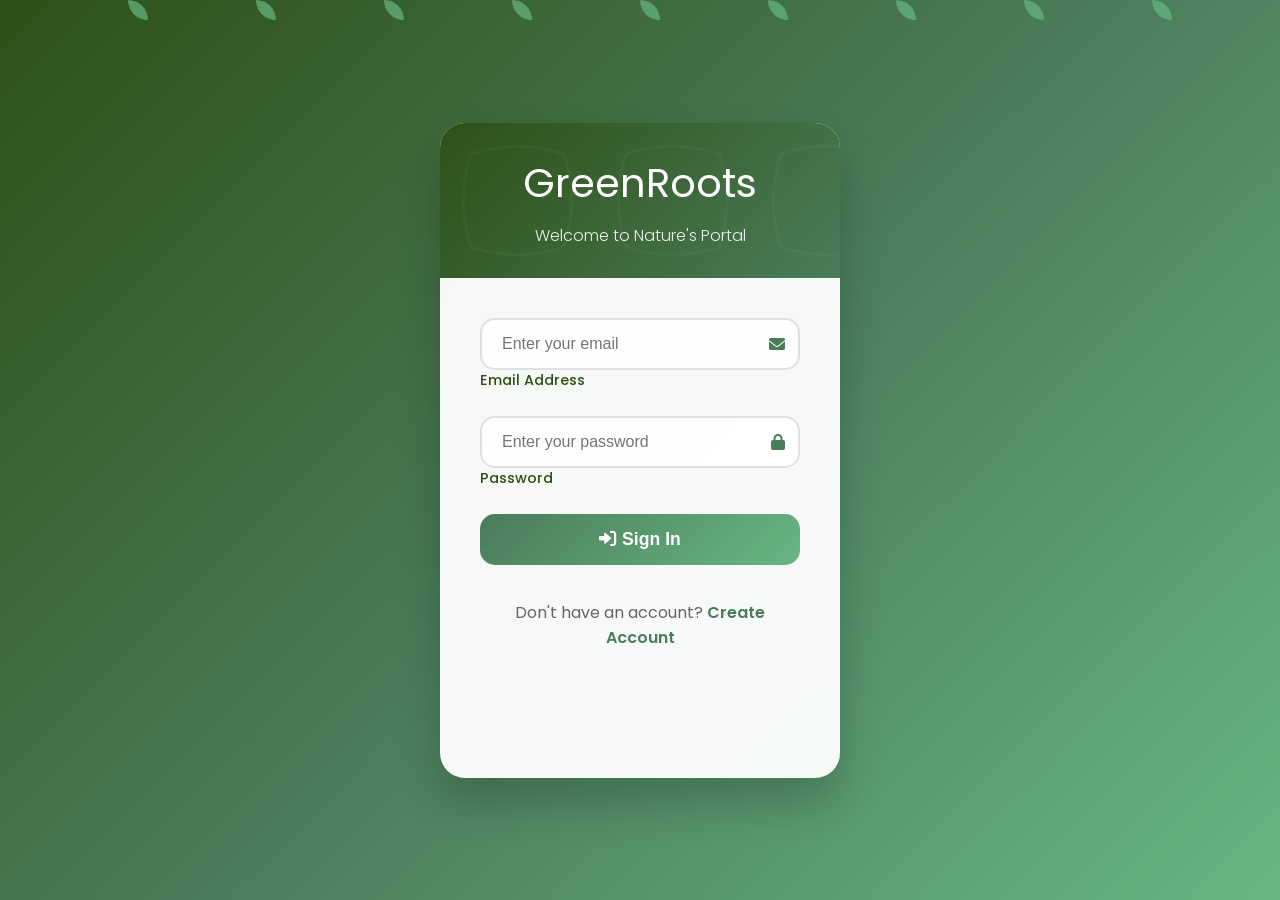
<file: index.html>
<!DOCTYPE html>
<html lang="en">
<head>
    <meta charset="UTF-8">
    <meta name="viewport" content="width=device-width, initial-scale=1.0">
    <title>GreenLeaf - Login & Signup</title>
    <link href="https://fonts.googleapis.com/css2?family=Poppins:wght@300;400;500;600;700&display=swap" rel="stylesheet">
    <link rel="stylesheet" href="https://cdnjs.cloudflare.com/ajax/libs/font-awesome/6.0.0/css/all.min.css">
    <style>
        * {
            margin: 0;
            padding: 0;
            box-sizing: border-box;
        }

        body {
            font-family: 'Poppins', sans-serif;
            background: linear-gradient(135deg, #2d5016 0%, #4a7c59 50%, #68b684 100%);
            min-height: 100vh;
            display: flex;
            align-items: center;
            justify-content: center;
            position: relative;
            overflow: hidden;
        }

        /* Animated Background Elements */
        .bg-animation {
            position: absolute;
            top: 0;
            left: 0;
            width: 100%;
            height: 100%;
            overflow: hidden;
            z-index: 0;
        }

        .leaf {
            position: absolute;
            width: 20px;
            height: 20px;
            background: #68b684;
            border-radius: 0 100% 0 100%;
            opacity: 0.7;
            animation: float 6s ease-in-out infinite;
        }

        .leaf:nth-child(1) { left: 10%; animation-delay: 0s; }
        .leaf:nth-child(2) { left: 20%; animation-delay: 1s; }
        .leaf:nth-child(3) { left: 30%; animation-delay: 2s; }
        .leaf:nth-child(4) { left: 40%; animation-delay: 3s; }
        .leaf:nth-child(5) { left: 50%; animation-delay: 4s; }
        .leaf:nth-child(6) { left: 60%; animation-delay: 0.5s; }
        .leaf:nth-child(7) { left: 70%; animation-delay: 1.5s; }
        .leaf:nth-child(8) { left: 80%; animation-delay: 2.5s; }
        .leaf:nth-child(9) { left: 90%; animation-delay: 3.5s; }

        @keyframes float {
            0%, 100% { transform: translateY(0px) rotate(0deg); }
            50% { transform: translateY(-20px) rotate(10deg); }
        }

        /* Main Container */
        .container {
            background: rgba(255, 255, 255, 0.95);
            backdrop-filter: blur(20px);
            border-radius: 25px;
            box-shadow: 0 25px 45px rgba(0, 0, 0, 0.2);
            overflow: hidden;
            width: 400px;
            min-height: 500px;
            position: relative;
            z-index: 1;
            transform: translateY(0);
            animation: slideUp 0.8s ease-out;
        }

        @keyframes slideUp {
            from {
                opacity: 0;
                transform: translateY(50px);
            }
            to {
                opacity: 1;
                transform: translateY(0);
            }
        }

        /* Header */
        .header {
            background: linear-gradient(135deg, #2d5016, #4a7c59);
            color: white;
            text-align: center;
            padding: 30px 20px;
            position: relative;
        }

        .header::before {
            content: '';
            position: absolute;
            top: 0;
            left: 0;
            right: 0;
            bottom: 0;
            background: url('data:image/svg+xml,<svg xmlns="http://www.w3.org/2000/svg" viewBox="0 0 100 100"><path d="M20,20 Q50,10 80,20 Q90,50 80,80 Q50,90 20,80 Q10,50 20,20" fill="none" stroke="rgba(255,255,255,0.1)" stroke-width="2"/></svg>');
            opacity: 0.3;
        }

        .logo {
            font-size: 2.5rem;
            margin-bottom: 10px;
            animation: bounce 2s infinite;
        }

        @keyframes bounce {
            0%, 20%, 50%, 80%, 100% { transform: translateY(0); }
            40% { transform: translateY(-10px); }
            60% { transform: translateY(-5px); }
        }

        .subtitle {
            font-size: 1rem;
            opacity: 0.9;
            font-weight: 300;
        }

        /* Form Container */
        .form-container {
            position: relative;
            height: 400px;
            overflow: hidden;
        }

        .form {
            position: absolute;
            width: 100%;
            padding: 40px;
            transition: all 0.6s cubic-bezier(0.68, -0.55, 0.265, 1.55);
        }

        .login-form {
            transform: translateX(0);
            opacity: 1;
        }

        .signup-form {
            transform: translateX(100%);
            opacity: 0;
        }

        .container.signup-active .login-form {
            transform: translateX(-100%);
            opacity: 0;
        }

        .container.signup-active .signup-form {
            transform: translateX(0);
            opacity: 1;
        }

        /* Form Groups */
        .form-group {
            margin-bottom: 25px;
            position: relative;
        }

        .form-group label {
            display: block;
            margin-bottom: 8px;
            color: #2d5016;
            font-weight: 500;
            font-size: 0.9rem;
            transition: all 0.3s;
        }

        .form-group input {
            width: 100%;
            padding: 15px 20px;
            border: 2px solid #e0e0e0;
            border-radius: 15px;
            font-size: 1rem;
            transition: all 0.3s;
            background: rgba(255, 255, 255, 0.9);
        }

        .form-group input:focus {
            outline: none;
            border-color: #4a7c59;
            box-shadow: 0 0 20px rgba(74, 124, 89, 0.3);
            transform: translateY(-2px);
        }

        .form-group input:focus + label,
        .form-group input:not(:placeholder-shown) + label {
            color: #4a7c59;
            transform: translateY(-5px);
        }

        /* Icon Inputs */
        .input-with-icon {
            position: relative;
        }

        .input-with-icon i {
            position: absolute;
            right: 15px;
            top: 50%;
            transform: translateY(-50%);
            color: #4a7c59;
            transition: all 0.3s;
        }

        .input-with-icon input:focus ~ i {
            color: #2d5016;
            animation: pulse 0.6s;
        }

        @keyframes pulse {
            0% { transform: translateY(-50%) scale(1); }
            50% { transform: translateY(-50%) scale(1.2); }
            100% { transform: translateY(-50%) scale(1); }
        }

        /* Buttons */
        .btn {
            width: 100%;
            padding: 15px;
            border: none;
            border-radius: 15px;
            font-size: 1.1rem;
            font-weight: 600;
            cursor: pointer;
            transition: all 0.3s;
            position: relative;
            overflow: hidden;
        }

        .btn-primary {
            background: linear-gradient(135deg, #4a7c59, #68b684);
            color: white;
            margin-bottom: 15px;
        }

        .btn-primary:hover {
            transform: translateY(-3px);
            box-shadow: 0 10px 25px rgba(74, 124, 89, 0.4);
        }

        .btn-primary::before {
            content: '';
            position: absolute;
            top: 0;
            left: -100%;
            width: 100%;
            height: 100%;
            background: linear-gradient(90deg, transparent, rgba(255,255,255,0.3), transparent);
            transition: left 0.5s;
        }

        .btn-primary:hover::before {
            left: 100%;
        }

        .btn-secondary {
            background: transparent;
            color: #4a7c59;
            border: 2px solid #4a7c59;
        }

        .btn-secondary:hover {
            background: #4a7c59;
            color: white;
            transform: translateY(-2px);
        }

        /* Toggle Text */
        .toggle-text {
            text-align: center;
            margin-top: 20px;
            color: #666;
        }

        .toggle-link {
            color: #4a7c59;
            cursor: pointer;
            font-weight: 600;
            text-decoration: none;
            transition: all 0.3s;
        }

        .toggle-link:hover {
            color: #2d5016;
            text-decoration: underline;
        }

        /* Animations */
        .fade-in {
            animation: fadeIn 0.5s ease-in;
        }

        @keyframes fadeIn {
            from { opacity: 0; transform: translateY(20px); }
            to { opacity: 1; transform: translateY(0); }
        }

        .shake {
            animation: shake 0.5s ease-in-out;
        }

        @keyframes shake {
            0%, 100% { transform: translateX(0); }
            25% { transform: translateX(-5px); }
            75% { transform: translateX(5px); }
        }

        /* Success Message */
        .success-message {
            background: linear-gradient(135deg, #4a7c59, #68b684);
            color: white;
            padding: 15px;
            border-radius: 10px;
            margin-bottom: 20px;
            text-align: center;
            display: none;
            animation: slideDown 0.5s ease-out;
        }

        @keyframes slideDown {
            from { opacity: 0; transform: translateY(-20px); }
            to { opacity: 1; transform: translateY(0); }
        }

        /* Responsive */
        @media (max-width: 480px) {
            .container {
                width: 90%;
                margin: 20px;
            }
            
            .form {
                padding: 30px 25px;
            }
        }

        /* Password Strength Indicator */
        .password-strength {
            height: 4px;
            background: #e0e0e0;
            border-radius: 2px;
            margin-top: 5px;
            overflow: hidden;
        }

        .strength-bar {
            height: 100%;
            width: 0%;
            transition: all 0.3s;
            border-radius: 2px;
        }

        .strength-weak { background: #ff4757; width: 33%; }
        .strength-medium { background: #ffa502; width: 66%; }
        .strength-strong { background: #4a7c59; width: 100%; }
        .form-container {
    position: relative;
    height: 500px; /* Change from 400px to 500px */
    overflow: hidden;
}
    </style>
</head>
<body>
    <!-- Animated Background -->
    <div class="bg-animation">
        <div class="leaf"></div>
        <div class="leaf"></div>
        <div class="leaf"></div>
        <div class="leaf"></div>
        <div class="leaf"></div>
        <div class="leaf"></div>
        <div class="leaf"></div>
        <div class="leaf"></div>
        <div class="leaf"></div>
    </div>

    <div class="container" id="container">
        <!-- Header -->
        <div class="header">
            <div class="logo">GreenRoots</div>
            <div class="subtitle">Welcome to Nature's Portal</div>
        </div>

        <!-- Form Container -->
        <div class="form-container">
            <!-- Login Form -->
            <div class="form login-form">
                <div class="success-message" id="loginSuccess">
                    <i class="fas fa-check-circle"></i> Welcome back! Login successful.
                </div>

                <div class="form-group">
                    <div class="input-with-icon">
                        <input type="email" id="loginEmail" placeholder="Enter your email" required>
                        <i class="fas fa-envelope"></i>
                    </div>
                    <label for="loginEmail">Email Address</label>
                </div>

                <div class="form-group">
                    <div class="input-with-icon">
                        <input type="password" id="loginPassword" placeholder="Enter your password" required>
                        <i class="fas fa-lock"></i>
                    </div>
                    <label for="loginPassword">Password</label>
                </div>

                <button class="btn btn-primary" onclick="handleLogin()">
                    <i class="fas fa-sign-in-alt"></i> Sign In
                </button>

                <div class="toggle-text">
                    Don't have an account? 
                    <a href="#" class="toggle-link" onclick="toggleForm()">Create Account</a>
                </div>
            </div>

            <!-- Signup Form -->
            <div class="form signup-form">
                <div class="success-message" id="signupSuccess">
                    <i class="fas fa-check-circle"></i> Account created successfully! Welcome to GreenLeaf.
                </div>

                <div class="form-group">
                    <div class="input-with-icon">
                        <input type="text" id="fullName" placeholder="Enter your full name" required>
                        <i class="fas fa-user"></i>
                    </div>
                    <label for="fullName">Full Name</label>
                </div>

                <div class="form-group">
                    <div class="input-with-icon">
                        <input type="email" id="signupEmail" placeholder="Enter your email" required>
                        <i class="fas fa-envelope"></i>
                    </div>
                    <label for="signupEmail">Email Address</label>
                </div>

                <div class="form-group">
                    <div class="input-with-icon">
                        <input type="password" id="signupPassword" placeholder="Create a password" required onkeyup="checkPasswordStrength()">
                        <i class="fas fa-lock"></i>
                    </div>
                    <label for="signupPassword">Password</label>
                    <div class="password-strength">
                        <div class="strength-bar" id="strengthBar"></div>
                    </div>
                </div>

                <div class="form-group">
                    <div class="input-with-icon">
                        <input type="password" id="confirmPassword" placeholder="Confirm your password" required>
                        <i class="fas fa-shield-alt"></i>
                    </div>
                    <label for="confirmPassword">Confirm Password</label>
                </div>

                <button class="btn btn-primary" onclick="handleSignup()">
                    <i class="fas fa-user-plus"></i> Create Account
                </button>

                <div class="toggle-text">
                    Already have an account? 
                    <a href="#" class="toggle-link" onclick="toggleForm()">Sign In</a>
                </div>
            </div>
        </div>
    </div>

    <script>
        // Toggle between login and signup forms
        function toggleForm() {
            const container = document.getElementById('container');
            container.classList.toggle('signup-active');
            
            // Clear all inputs
            document.querySelectorAll('input').forEach(input => {
                input.value = '';
                input.classList.remove('shake');
            });
            
            // Hide success messages
            document.getElementById('loginSuccess').style.display = 'none';
            document.getElementById('signupSuccess').style.display = 'none';
        }
// Handle login
function handleLogin() {
    const email = document.getElementById('loginEmail').value;
    const password = document.getElementById('loginPassword').value;

    if (!email || !password) {
        shakeInputs(['loginEmail', 'loginPassword']);
        return;
    }

    if (!isValidEmail(email)) {
        shakeInputs(['loginEmail']);
        return;
    }

    // Show success message
    document.getElementById('loginSuccess').style.display = 'block';
    
    console.log('Login attempt:', { email, password });
    
    // Redirect to main page after 1.5 seconds
    setTimeout(() => {
        window.location.href = 'main.html';  // ← Changed this line
    }, 1500);
}

// Handle signup
function handleSignup() {
    const fullName = document.getElementById('fullName').value;
    const email = document.getElementById('signupEmail').value;
    const password = document.getElementById('signupPassword').value;
    const confirmPassword = document.getElementById('confirmPassword').value;

    const errors = [];
    
    if (!fullName.trim()) errors.push('fullName');
    if (!email || !isValidEmail(email)) errors.push('signupEmail');
    if (!password || password.length < 6) errors.push('signupPassword');
    if (password !== confirmPassword) errors.push('confirmPassword');

    if (errors.length > 0) {
        shakeInputs(errors);
        return;
    }

    document.getElementById('signupSuccess').style.display = 'block';
    
    console.log('Signup attempt:', { fullName, email, password });
    
    // Redirect to main page after 1.5 seconds
    setTimeout(() => {
        window.location.href = 'main.html';  
    }, 1500);
}
        // Utility functions
        function isValidEmail(email) {
            const emailRegex = /^[^\s@]+@[^\s@]+\.[^\s@]+$/;
            return emailRegex.test(email);
        }

        function shakeInputs(inputIds) {
            inputIds.forEach(id => {
                const input = document.getElementById(id);
                input.classList.add('shake');
                setTimeout(() => input.classList.remove('shake'), 500);
            });
        }

        // Password strength checker
        function checkPasswordStrength() {
            const password = document.getElementById('signupPassword').value;
            const strengthBar = document.getElementById('strengthBar');
            
            let strength = 0;
            
            // Length check
            if (password.length >= 6) strength++;
            if (password.length >= 10) strength++;
            
            // Character variety checks
            if (/[a-z]/.test(password)) strength++;
            if (/[A-Z]/.test(password)) strength++;
            if (/[0-9]/.test(password)) strength++;
            if (/[^A-Za-z0-9]/.test(password)) strength++;
            
            // Update strength bar
            strengthBar.className = 'strength-bar';
            
            if (strength <= 2) {
                strengthBar.classList.add('strength-weak');
            } else if (strength <= 4) {
                strengthBar.classList.add('strength-medium');
            } else {
                strengthBar.classList.add('strength-strong');
            }
        }

        // Add floating animation to inputs on focus
        document.querySelectorAll('input').forEach(input => {
            input.addEventListener('focus', function() {
                this.parentElement.style.transform = 'translateY(-2px)';
            });
            
            input.addEventListener('blur', function() {
                this.parentElement.style.transform = 'translateY(0)';
            });
        });

        // Add smooth scrolling and animations
        document.addEventListener('DOMContentLoaded', function() {
            // Animate form elements on load
            const formElements = document.querySelectorAll('.form-group, .btn');
            formElements.forEach((element, index) => {
                element.style.animationDelay = `${index * 0.1}s`;
                element.classList.add('fade-in');
            });
        });

        // Easter egg: Konami code for special animation
        let konamiCode = [];
        const konamiSequence = [38, 38, 40, 40, 37, 39, 37, 39, 66, 65];

        document.addEventListener('keydown', function(e) {
            konamiCode.push(e.keyCode);
            if (konamiCode.length > konamiSequence.length) {
                konamiCode.shift();
            }
            
            if (konamiCode.join('') === konamiSequence.join('')) {
                document.body.style.animation = 'rainbow 2s infinite';
                setTimeout(() => {
                    document.body.style.animation = '';
                }, 4000);
            }
        });

        // Add rainbow animation for easter egg
        const style = document.createElement('style');
        style.textContent = `
            @keyframes rainbow {
                0% { filter: hue-rotate(0deg); }
                100% { filter: hue-rotate(360deg); }
            }
        `;
        document.head.appendChild(style);
    </script>
</body>
</html>
</file>
